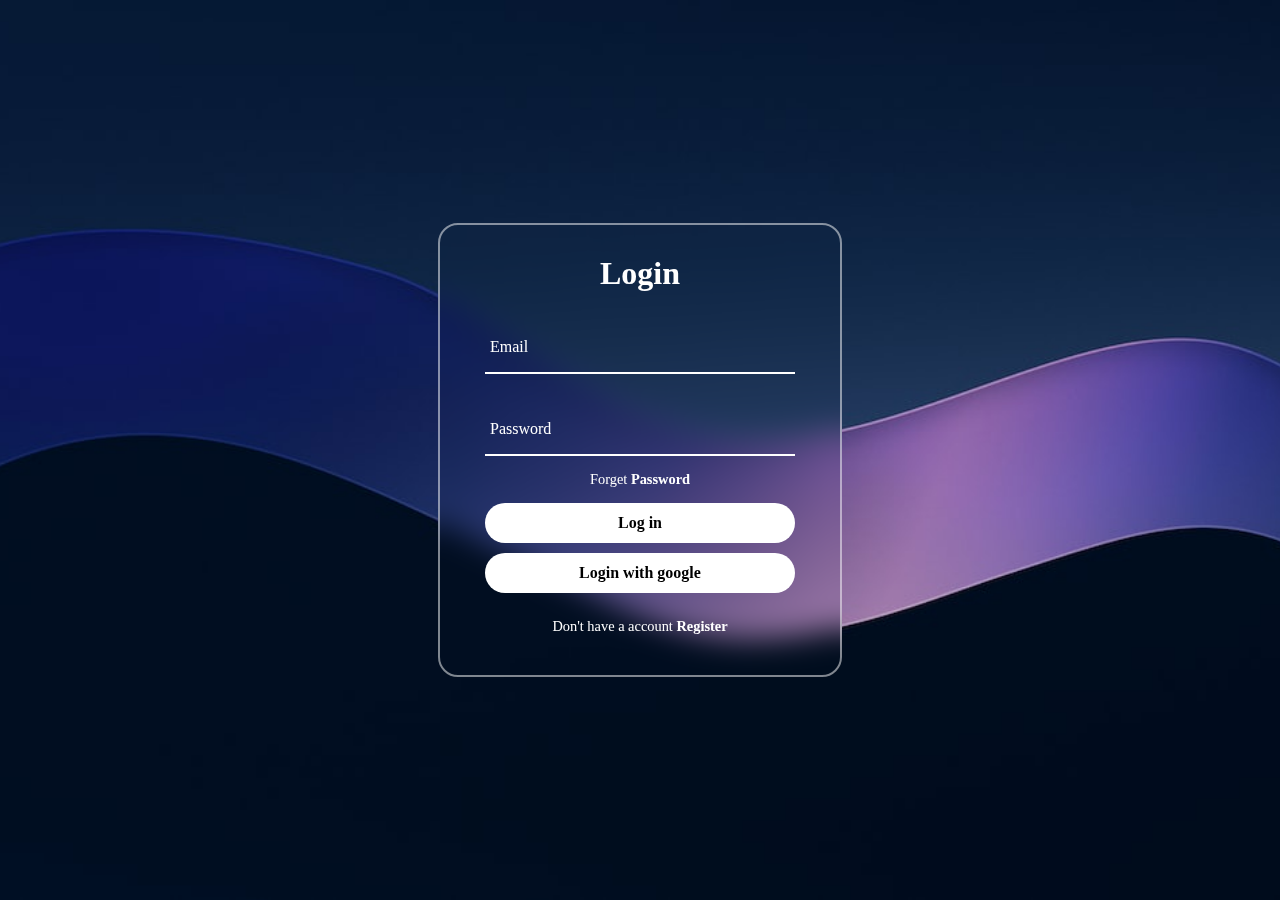
<file: Login.html>
<!DOCTYPE html>

<html lang="en">

<head>
  <link rel="stylesheet" href="styles.css">
  <link rel="apple-touch-icon" sizes="180x180" href="/apple-touch-icon.png">
  <link rel="icon" type="image/png" sizes="32x32" href="/favicon-32x32.png">
  <link rel="icon" type="image/png" sizes="16x16" href="/favicon-16x16.png">
  <link rel="manifest" href="/site.webmanifest">
  <script async src="https://pagead2.googlesyndication.com/pagead/js/adsbygoogle.js?client=ca-pub-8250729221233027" crossorigin="anonymous"></script>

  <title>Login Web</title>
</head>

<body>
  <section>
    <div class="form-box">
      <div class="form-value">
        <form action="">
          <h2>Login</h2>
          <div class="inputbox">
            <input type="email" class="email" required>
            <label for="">Email</label>
          </div>
          <div class="inputbox">
            <input type="password" class="password" required>
            <label for="">Password</label>
          </div>
          <div class="forget">
            <label>
              <p>Forget <a href="#">Password</a>
            </label></p>

          </div>
          <button class="submit">Log in</button>
          <br>
          <button style="margin-top:10px" class="loginwithgoogle">Login with google</button>
          <div class="register">
            <p>Don't have a account <a href="/sign up.html">Register</a></p>
          </div>
        </form>
      </div>
    </div>
  </section>
  
  <script async src="https://pagead2.googlesyndication.com/pagead/js/adsbygoogle.js?client=ca-pub-8250729221233027"
     crossorigin="anonymous"></script>
     <script defre src="/module.js"></script>
     <script src="/Login.js">/Login.js</script>
</body>

</html>
</file>
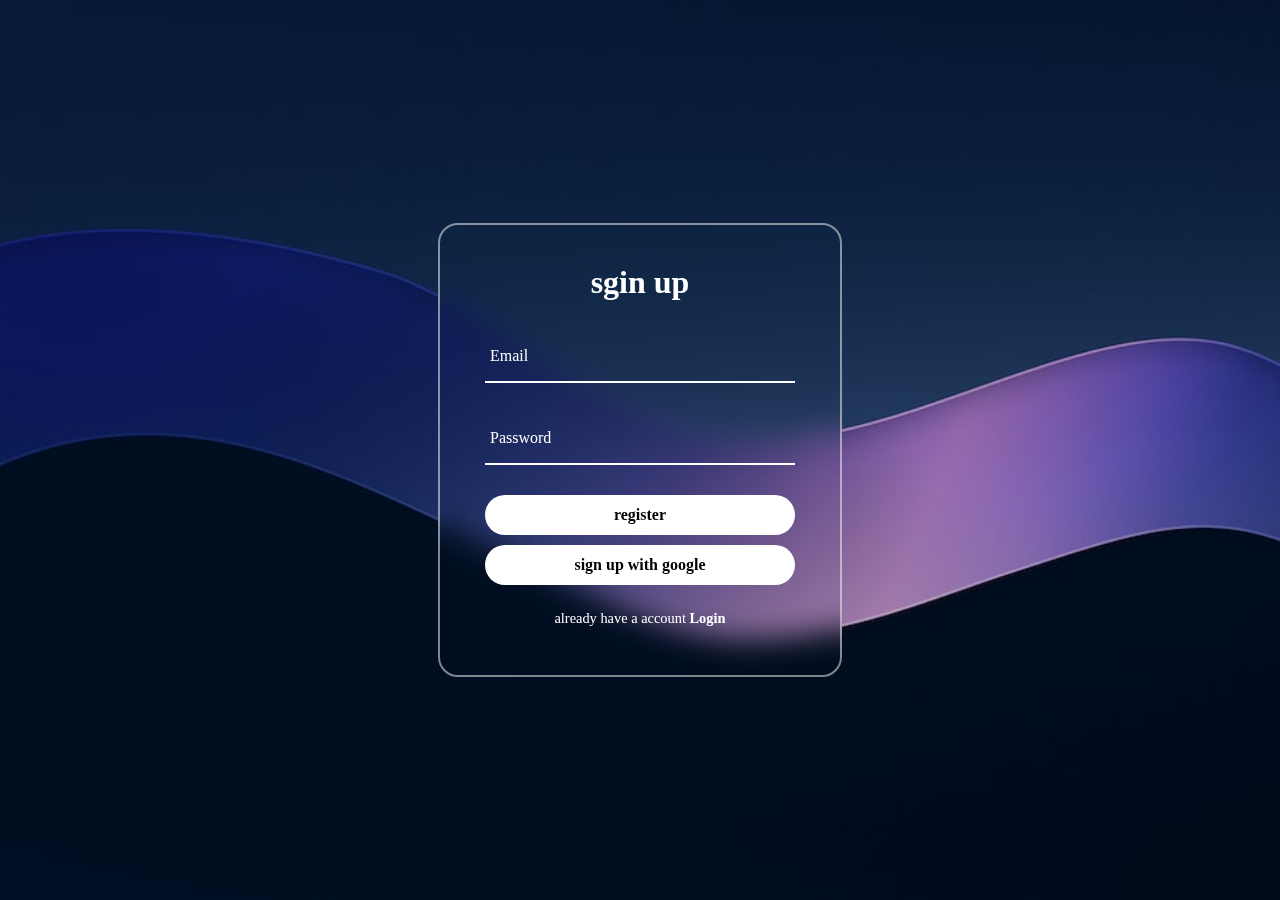
<file: sign up.html>
<!DOCTYPE html>

<html lang="en">

<head>
  <link rel="stylesheet" href="styles.css">
  <link rel="apple-touch-icon" sizes="180x180" href="/apple-touch-icon.png">
  <link rel="icon" type="image/png" sizes="32x32" href="/favicon-32x32.png">
  <link rel="icon" type="image/png" sizes="16x16" href="/favicon-16x16.png">
  <link rel="manifest" href="/site.webmanifest">
  <script defer src="/module.js"></script>
  <title>sgin up Web</title>
</head>

<body>
  <section>
    <div class="form-box">
      <div class="form-value">
        <form action="">
          <h2>sgin up</h2>
          <div class="inputbox">
            <input type="email" class="email" required>
            <label for="">Email</label>
          </div>
          <div class="inputbox">
            <input type="password" class="password" required>
            <label for="">Password</label>
          </div>
          <div class="forget">
            <label>

          </div>
          <button type="submit">register</button>
          <button  style="margin-top:10px" class="goolge">sign up with google</button>
          <div class="register">
            <p>already have a account <a href="/Login.html">Login </a></p>
          </div>
        </form>
      </div>
    </div>
  </section>
  
  <script defer src="/sgin up.js"></script>

  <script async src="https://pagead2.googlesyndication.com/pagead/js/adsbygoogle.js?client=ca-pub-8250729221233027" crossorigin="anonymous"></script>

</body>

</html>
</file>
<file: styles.css>
* {

  margin: 0;
  padding: 0;
  font-family: cursive;
  overflow: hidden;
}

section {
  display: flex;
  justify-content: center;
  align-items: center;
  min-height: 100vh;
  width: 100%;

  background: url('1.png');
  background-position: center;
  background-size: cover;
}

.form-box {
  position: relative;
  width: 400px;
  height: 450px;
  background: transparent;
  border: 2px solid rgba(255, 255, 255, 0.5);
  border-radius: 20px;
  backdrop-filter: blur(15px);
  display: flex;
  justify-content: center;
  align-items: center;

}

h2 {
  font-size: 2em;
  color: #fff;
  text-align: center;
}

.inputbox {
  position: relative;
  margin: 30px 0;
  width: 310px;
  border-bottom: 2px solid #fff;
}

.inputbox label {
  position: absolute;
  top: 50%;
  left: 5px;
  transform: translateY(-50%);
  color: #fff;
  font-size: 1em;
  transition: .5s;
}

input:focus~label,
input:valid~label {
  top: -5px;
}

.inputbox input {
  width: 100%;
  height: 50px;
  background: transparent;
  border: none;
  outline: none;
  font-size: 1em;
  padding: 0 35px 0 5px;
  color: #fff;
}

.inputbox ion-icon {
  position: absolute;
  right: 8px;
  color: #fff;
  font-size: 1.2em;
  top: 20px;
}

.forget {
  margin: -15px 0 15px;
  font-size: .9em;
  color: #fff;
  display: flex;
  justify-content: center;
}

.forget label input {
  margin-right: 3px;

}

.forget label a {
  color: #fff;
  text-decoration: none;
  font-weight: 600
}

.forget label a:hover {
  text-decoration: underline;
}

button {
  width: 100%;
  height: 40px;
  border-radius: 40px;
  background: #fff;
  border: none;
  outline: none;
  cursor: pointer;
  font-size: 1em;
  font-weight: 600;
}

.register {
  font-size: .9em;
  color: #fff;
  text-align: center;
  margin: 25px 0 10px;
}

.register p a {
  text-decoration: none;
  color: #fff;
  font-weight: 600;
}

.register p a:hover {
  text-decoration: underline;
}
</file>
